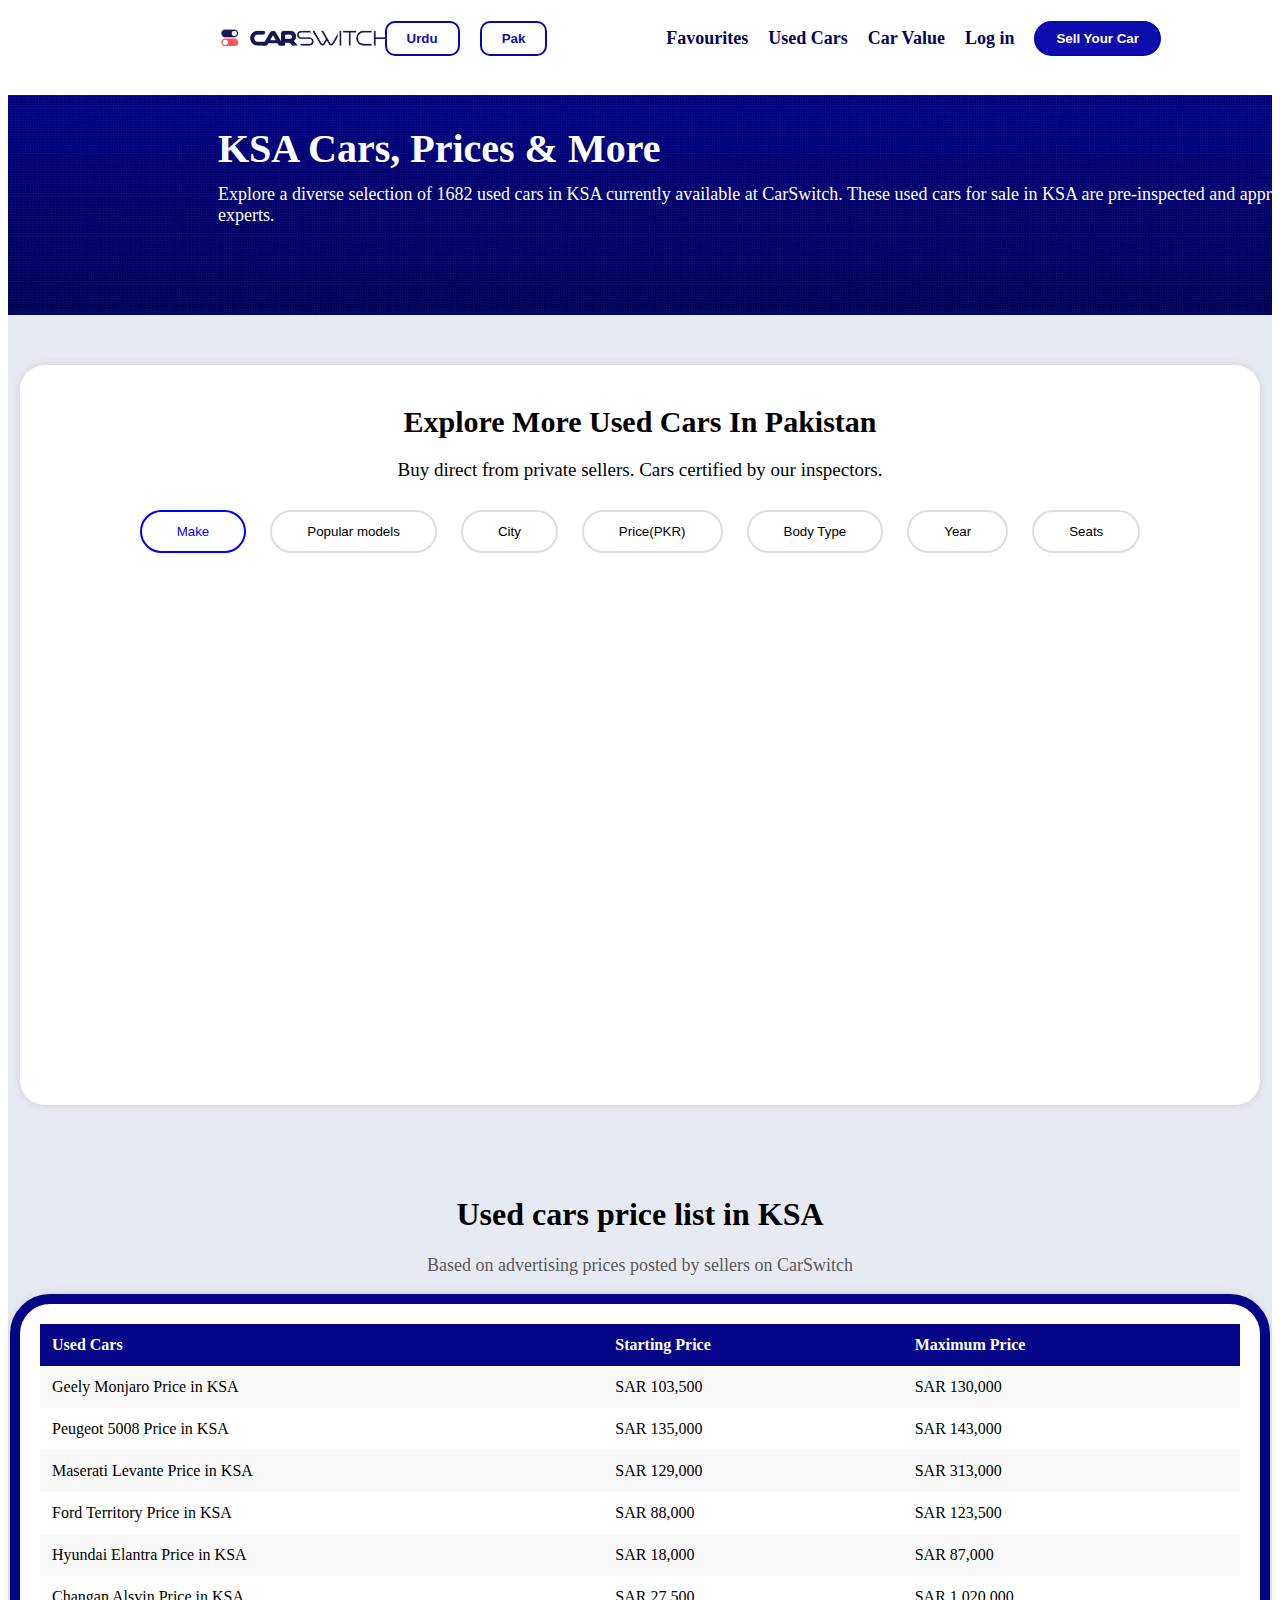
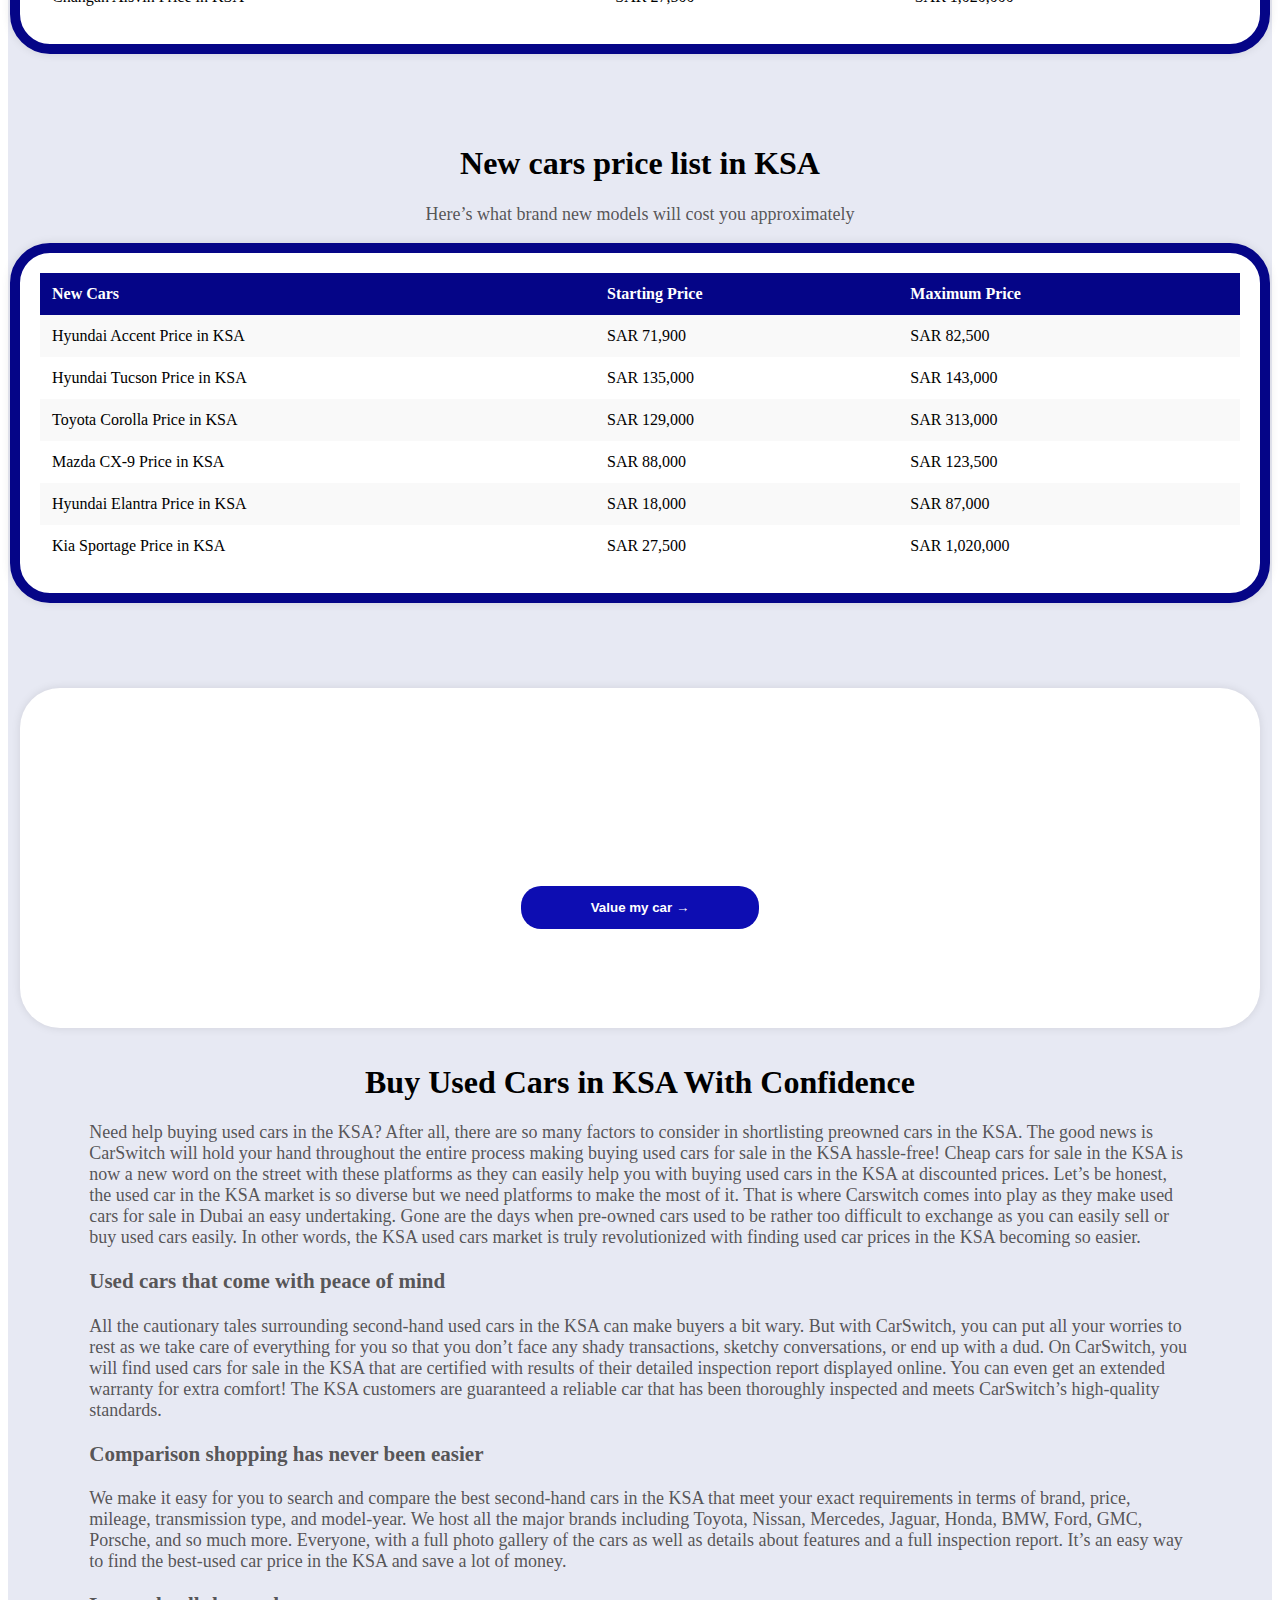
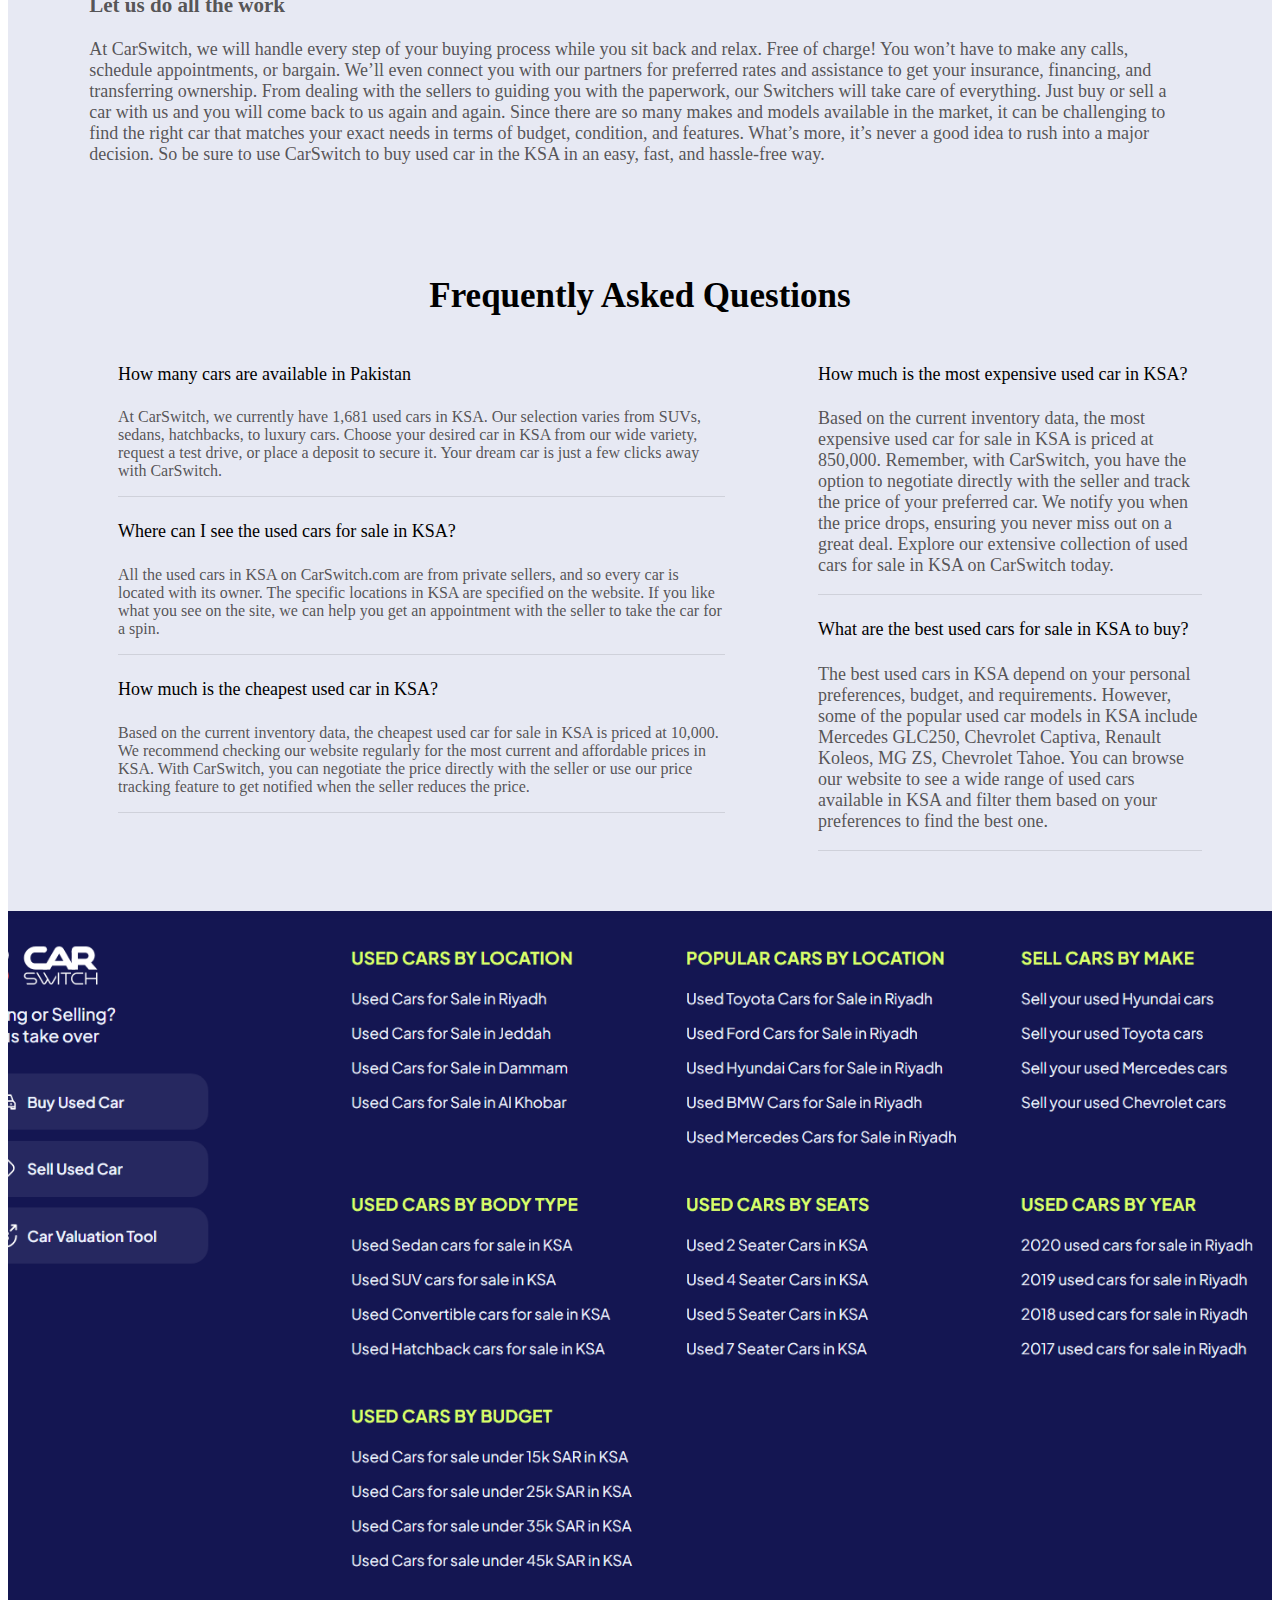
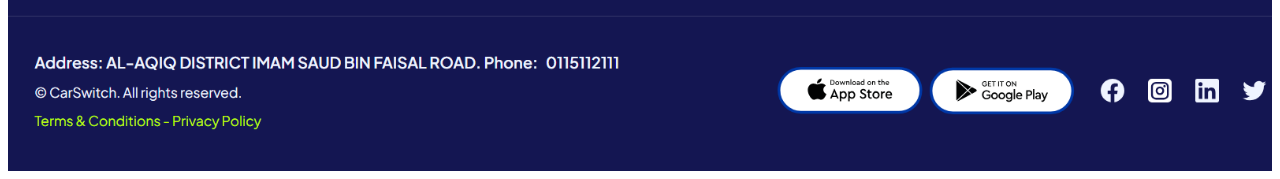
<file: Car Switch/index.html>
<!DOCTYPE html>
<html>
  <head>
    <meta charset="UTF-8">
    <meta name="viewport" content="width=device-width, initial-scale=1.0">
    <title>Car Switch Website</title>
    <link rel="stylesheet" href="carswitchstyles.css">
    <link rel="stylesheet" href="https://cdnjs.cloudflare.com/ajax/libs/OwlCarousel2/2.3.4/assets/owl.carousel.min.css" integrity="sha512-tS3S5qG0BlhnQROyJXvNjeEM4UpMXHrQfTGmbQ1gKmelCxlSEBUaxhRBj/EFTzpbP4RVSrpEikbmdJobCvhE3g==" crossorigin="anonymous" referrerpolicy="no-referrer" />
    <link rel="stylesheet" href="https://cdnjs.cloudflare.com/ajax/libs/OwlCarousel2/2.3.4/assets/owl.theme.default.min.css" integrity="sha512-sMXtMNL1zRzolHYKEujM2AqCLUR9F2C4/05cdbxjjLSRvMQIciEPCQZo++nk7go3BtSuK9kfa/s+a4f4i5pLkw==" crossorigin="anonymous" referrerpolicy="no-referrer" />
  </head>
  <body>
    <header>
      <div class="main">
        <div class="left">
          <div class="c1"><button>Urdu</button></div>
          <div class="c2"><button>Pak</button></div>
        </div>
        <div class="right">
          <div class="c3"><a>Favourites</a></div>
          <div class="c4"><a>Used Cars</a></div>
          <div class="c5"><a>Car Value</a></div>
          <div class="c6"><a>Log in</a></div>
          <div class="c7"><button>Sell Your Car</button></div>
        </div>
      </div>
    </header>
    <div class="second">
      <div class="Heading"><h1>KSA Cars, Prices & More</h1></div>
      <div class="Paragraph">
        <p>
          Explore a diverse selection of 1682 used cars in KSA currently
          available at CarSwitch. These used cars for sale in KSA are
          pre-inspected and approved by our car <br />experts.
        </p>
      </div>
    </div>
    <div class="mainbgc">
      <div class="bgc">
        <div class="explore">
          <h1>Explore More Used Cars In Pakistan</h1>
          <p>
            Buy direct from private sellers. Cars certified by our inspectors.
          </p>
          <button class="button1">Make</button>
          <button>Popular models</button>
          <button>City</button>
          <button>Price(PKR)</button>
          <button>Body Type</button>
          <button>Year</button>
          <button>Seats</button>
          <div class="owl-carousel owl-theme">
            <div class="photobuttons item">
              <button class="mercedes">Mercedes</button>
              <button class="nissan">Nissan</button>
              <button class="porshe">Porshe</button>
              <button class="rangerover">Range Rover</button>
              <button class="toyota">Toyota</button>
              <button class="bmw">BMW</button>
              <button class="mitsubishi">Mitsubishi</button>
              <button class="hyundai">Hyundai</button>
            </div>
            <div class="photobuttons2 item">
              <button class="volkswagen">volkswagen</button>
              <button class="audi">audi</button>
              <button class="mg">MG</button>
              <button class="lamborghini">Lamborghini</button>
              <button class="lexus">Lexus</button>
              <button class="honda">Honda</button>
              <button class="tesla">Tesla</button>
              <button class="jeep">JEEP</button>
            </div>
          </div>
          <!-- <div class="photobuttons2">
          </div> -->
        </div>
      </div>
      <h1>Used cars price list in KSA</h1>
      <p class="paar">
        Based on advertising prices posted by sellers on CarSwitch
      </p>
      <div class="tablediv">
        <div class="tablediv2">
          <table>
            <tr>
              <th>Used Cars</th>
              <th>Starting Price</th>
              <th>Maximum Price</th>
            </tr>
            <tr>
              <td>Geely Monjaro Price in KSA</td>
              <td>SAR 103,500</td>
              <td>SAR 130,000</td>
            </tr>
            <tr>
              <td>Peugeot 5008 Price in KSA</td>
              <td>SAR 135,000</td>
              <td>SAR 143,000</td>
            </tr>
            <tr>
              <td>Maserati Levante Price in KSA</td>
              <td>SAR 129,000</td>
              <td>SAR 313,000</td>
            </tr>
            <tr>
              <td>Ford Territory Price in KSA</td>
              <td>SAR 88,000</td>
              <td>SAR 123,500</td>
            </tr>
            <tr>
              <td>Hyundai Elantra Price in KSA</td>
              <td>SAR 18,000</td>
              <td>SAR 87,000</td>
            </tr>
            <tr>
              <td>Changan Alsvin Price in KSA</td>
              <td>SAR 27,500</td>
              <td>SAR 1,020,000</td>
            </tr>
          </table>
        </div>
      </div>
      <h1>New cars price list in KSA</h1>
      <p class="paar">
        Here’s what brand new models will cost you approximately
      </p>
      <div class="tablediv">
        <div class="tablediv2">
          <table>
            <tr>
              <th>New Cars</th>
              <th>Starting Price</th>
              <th>Maximum Price</th>
            </tr>
            <tr>
              <td>Hyundai Accent Price in KSA</td>
              <td>SAR 71,900</td>
              <td>SAR 82,500</td>
            </tr>
            <tr>
              <td>Hyundai Tucson Price in KSA</td>
              <td>SAR 135,000</td>
              <td>SAR 143,000</td>
            </tr>
            <tr>
              <td>Toyota Corolla Price in KSA</td>
              <td>SAR 129,000</td>
              <td>SAR 313,000</td>
            </tr>
            <tr>
              <td>Mazda CX-9 Price in KSA</td>
              <td>SAR 88,000</td>
              <td>SAR 123,500</td>
            </tr>
            <tr>
              <td>Hyundai Elantra Price in KSA</td>
              <td>SAR 18,000</td>
              <td>SAR 87,000</td>
            </tr>
            <tr>
              <td>Kia Sportage Price in KSA</td>
              <td>SAR 27,500</td>
              <td>SAR 1,020,000</td>
            </tr>
          </table>
        </div>
      </div>
      <div class="carvaluation">
        <div class="Carvaluationdiv">
          <h1>Car prices in KSA - Free car valuation tool</h1>
          <p>
            Considering to buy or sell a car in KSA? Don't make a decision
            without using our advanced car valuator. Engineered with data from
            thousands of transactions, this powerful tool provides precise value
            assessments for any vehicle. Check the value of the KSA today and
            approach your transaction with unmatched confidence and knowledge.
          </p>
          <button>Value my car &rarr;</button>
        </div>
      </div>
      <h1>Buy Used Cars in KSA With Confidence</h1>
      <div class="Multiplepara">
        <div class="para1">
          <p>
            Need help buying used cars in the KSA? After all, there are so many
            factors to consider in shortlisting preowned cars in the KSA. The
            good news is CarSwitch will hold your hand throughout the entire
            process making buying used cars for sale in the KSA hassle-free!
            Cheap cars for sale in the KSA is now a new word on the street with
            these platforms as they can easily help you with buying used cars in
            the KSA at discounted prices. Let’s be honest, the used car in the
            KSA market is so diverse but we need platforms to make the most of
            it. That is where Carswitch comes into play as they make used cars
            for sale in Dubai an easy undertaking. Gone are the days when
            pre-owned cars used to be rather too difficult to exchange as you
            can easily sell or buy used cars easily. In other words, the KSA
            used cars market is truly revolutionized with finding used car
            prices in the KSA becoming so easier.
          </p>
        </div>
        <div class="para2">
          <h3 class="headingss">Used cars that come with peace of mind</h3>
          <p>
            All the cautionary tales surrounding second-hand used cars in the
            KSA can make buyers a bit wary. But with CarSwitch, you can put all
            your worries to rest as we take care of everything for you so that
            you don’t face any shady transactions, sketchy conversations, or end
            up with a dud. On CarSwitch, you will find used cars for sale in the
            KSA that are certified with results of their detailed inspection
            report displayed online. You can even get an extended warranty for
            extra comfort! The KSA customers are guaranteed a reliable car that
            has been thoroughly inspected and meets CarSwitch’s high-quality
            standards.
          </p>
        </div>
        <div class="para3">
          <h3>Comparison shopping has never been easier</h3>
          <p>
            We make it easy for you to search and compare the best second-hand
            cars in the KSA that meet your exact requirements in terms of brand,
            price, mileage, transmission type, and model-year. We host all the
            major brands including Toyota, Nissan, Mercedes, Jaguar, Honda, BMW,
            Ford, GMC, Porsche, and so much more. Everyone, with a full photo
            gallery of the cars as well as details about features and a full
            inspection report. It’s an easy way to find the best-used car price
            in the KSA and save a lot of money.
          </p>
        </div>
        <div class="para4">
          <h3>Let us do all the work</h3>
          <p>
            At CarSwitch, we will handle every step of your buying process while
            you sit back and relax. Free of charge! You won’t have to make any
            calls, schedule appointments, or bargain. We’ll even connect you
            with our partners for preferred rates and assistance to get your
            insurance, financing, and transferring ownership. From dealing with
            the sellers to guiding you with the paperwork, our Switchers will
            take care of everything. Just buy or sell a car with us and you will
            come back to us again and again. Since there are so many makes and
            models available in the market, it can be challenging to find the
            right car that matches your exact needs in terms of budget,
            condition, and features. What’s more, it’s never a good idea to rush
            into a major decision. So be sure to use CarSwitch to buy used car
            in the KSA in an easy, fast, and hassle-free way.
          </p>
        </div>
      </div>
      <h1 style="font-weight: bolder;font-size: 35px;">Frequently Asked Questions</h1>
      <div class="howcontainer">
        <div class="how">
          <h4>How many cars are available in Pakistan</h4>
          <p>
            At CarSwitch, we currently have 1,681 used cars in KSA. Our
            selection varies from SUVs, sedans, hatchbacks, to luxury cars.
            Choose your desired car in KSA from our wide variety, request a test
            drive, or place a deposit to secure it. Your dream car is just a few
            clicks away with CarSwitch.
          </p>
          <hr />
          <h4>Where can I see the used cars for sale in KSA?</h4>
          <p>All the used cars in KSA on CarSwitch.com are from private sellers, and so every car is located with its owner. The specific locations in KSA are specified on the website. If you like what you see on the site, we can help you get an appointment with the seller to take the car for a spin.</p>
          <hr />
          <h4>How much is the cheapest used car in KSA?</h4>
          <p>Based on the current inventory data, the cheapest used car for sale in KSA is priced at 10,000. We recommend checking our website regularly for the most current and affordable prices in KSA. With CarSwitch, you can negotiate the price directly with the seller or use our price tracking feature to get notified when the seller reduces the price.</p>
          <hr />
          </div>
          <div class="how2">
            <h4>How much is the most expensive used car in KSA?</h4>
            <p>Based on the current inventory data, the most expensive used car for sale in KSA is priced at 850,000. Remember, with CarSwitch, you have the option to negotiate directly with the seller and track the price of your preferred car. We notify you when the price drops, ensuring you never miss out on a great deal. Explore our extensive collection of used cars for sale in KSA on CarSwitch today.</p>
            <hr />
            <h4>What are the best used cars for sale in KSA to buy?</h4>
            <p>The best used cars in KSA depend on your personal preferences, budget, and requirements. However, some of the popular used car models in KSA include Mercedes GLC250, Chevrolet Captiva, Renault Koleos, MG ZS, Chevrolet Tahoe. You can browse our website to see a wide range of used cars available in KSA and filter them based on your preferences to find the best one.</p>
      
            <hr />
          </div>
        </div>
      </div>
    </div>
    <div class="thend">
    </div>
    <div class="thend2"></div>
    <script>
      // document.addEventListener('DOMContentLoaded', () => {
      //   fetch('data.json')
      //     .then(response => response.json())
      //     .then(data => {
      //       const photobuttons = document.querySelector('.photobuttons');
            
      //       data.cars.forEach(car => {
      //         const button = document.createElement('button');
      //         button.className = car.buttonClass;
      //         button.textContent = car.make;
      //         button.style.backgroundImage = url(${car.image});
      //         photobuttons.appendChild(button);
      //       });
      //     })
      //     .catch(error => console.error('Error loading the data:', error));
      // });
    </script>
    
    <script src="https://cdnjs.cloudflare.com/ajax/libs/jquery/3.7.1/jquery.min.js" integrity="sha512-v2CJ7UaYy4JwqLDIrZUI/4hqeoQieOmAZNXBeQyjo21dadnwR+8ZaIJVT8EE2iyI61OV8e6M8PP2/4hpQINQ/g==" crossorigin="anonymous" referrerpolicy="no-referrer"></script>
    <script src="https://cdnjs.cloudflare.com/ajax/libs/OwlCarousel2/2.3.4/owl.carousel.min.js" integrity="sha512-bPs7Ae6pVvhOSiIcyUClR7/q2OAsRiovw4vAkX+zJbw3ShAeeqezq50RIIcIURq7Oa20rW2n2q+fyXBNcU9lrw==" crossorigin="anonymous" referrerpolicy="no-referrer"></script>
    <script>
      $('.owl-carousel').owlCarousel({
          loop:true,
          margin:10,
          nav:true,
          responsive:{
              0:{
                  items:1
              },
              600:{
                  items:1
              },
              1000:{
                  items:1
              }
          }
      })
    </script>
  </body>
</html>
</file>
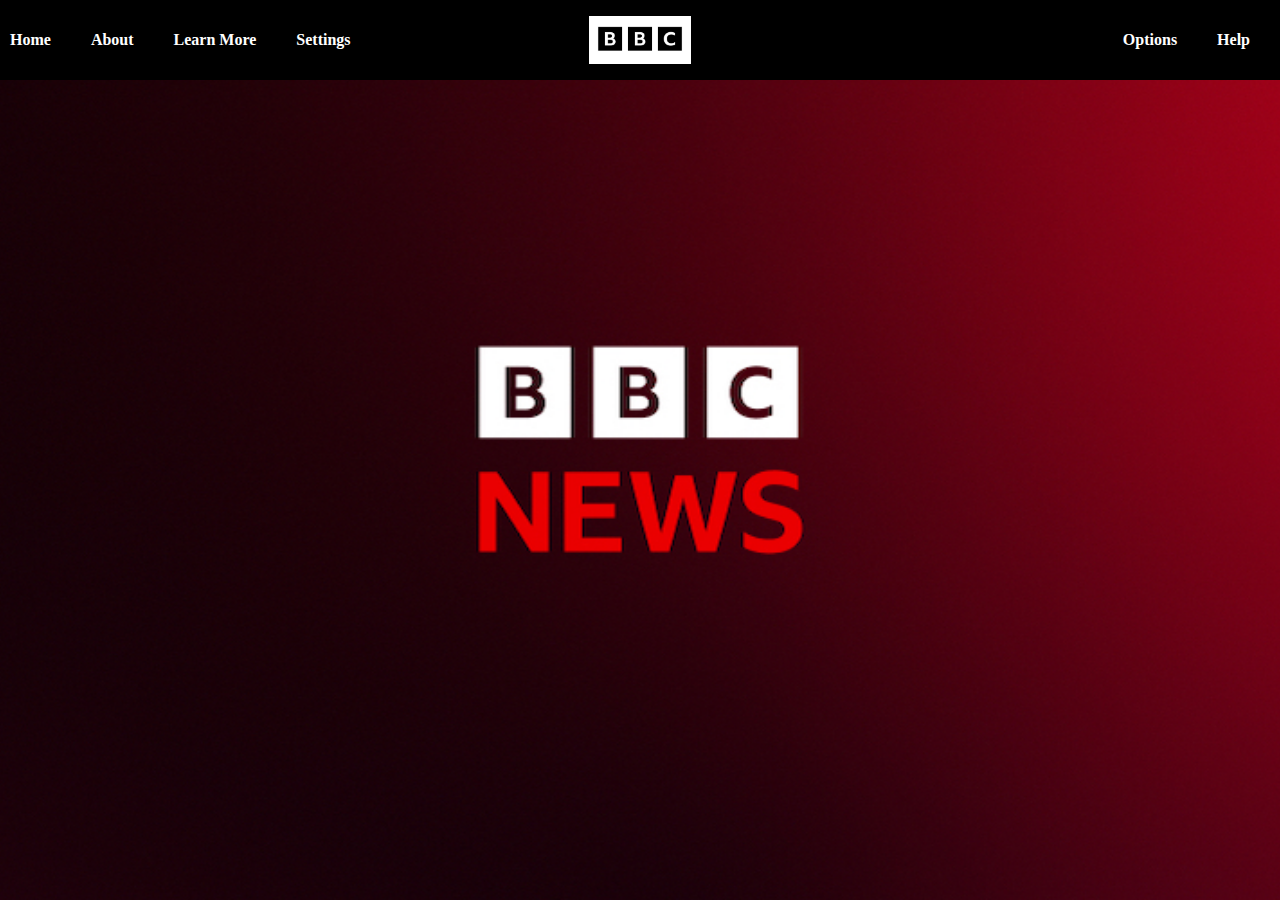
<file: Car Switch/bbc.html>
<!DOCTYPE html>
<html>
  <head>
    <title>Div</title>
    <style>
      body {
        margin: 0;
        padding: 0;
        min-height: 100vh;
        background-image: url("background.jpg");
        background-size: cover;
        background-position: center;
        background-repeat: no-repeat;
      }
      .Main {
        width: 100%;
        height: 80px;
        margin: 0;
        padding: 0;
        background-color: black;
        display: flex;
        justify-content: space-between;
        align-items: center;
        background-image: url("bbc.png");
        background-size: 8%;
        background-position: center;
        background-repeat: no-repeat;
      }
      .left,
      .right {
        display: flex;
      }
      .left div,
      .right div {
        color: white;
        float: left;
        display: flex;
        align-items: center;
        justify-content: center;
        font-weight: bold;
        height: 80px;
        padding-left: 10px;
        padding-right: 30px;
      }
      .c1 {
        color: white;
        float: left;
        display: flex;
        align-items: center;
        justify-content: center;
        font-weight: bold;
        height: 80px;
        padding-left: 10px;
        padding-right: 30px;
      }
      .c2 {
        color: white;
        float: left;
        display: flex;
        align-items: center;
        justify-content: center;
        font-weight: bold;
        height: 80px;
        padding-right: 30px;
      }
      .c3 {
        color: white;
        float: left;
        display: flex;
        align-items: center;
        justify-content: center;
        font-weight: bold;
        height: 80px;
        padding-right: 30px;
      }
      .c4 {
        color: white;
        float: left;
        display: flex;
        align-items: center;
        justify-content: center;
        font-weight: bold;
        height: 80px;
      }
      .Main div a {
        color: white;
        text-decoration: none;
        font-weight: bold;
        cursor: pointer;
      }
      .Main div a:hover {
        transition: 1s;
        color: antiquewhite;
        text-decoration: underline;
      }
      .Main div a:active {
        transition: 0.1s;
        color: aquamarine;
      }
    </style>
  </head>
  <body>
    <div class="Main">
      <div class="left">
        <div class="c1"><a href="#">Home</a></div>
        <div class="c2"><a href="#">About</a></div>
        <div class="c3"><a href="#">Learn More</a></div>
        <div class="c4"><a href="#">Settings</a></div>
      </div>
      <div class="right">
        <div class="c4"><a href="#">Options</a></div>
        <div class="c5"><a href="#">Help</a></div>
      </div>
    </div>
  </body>
</html>
</file>
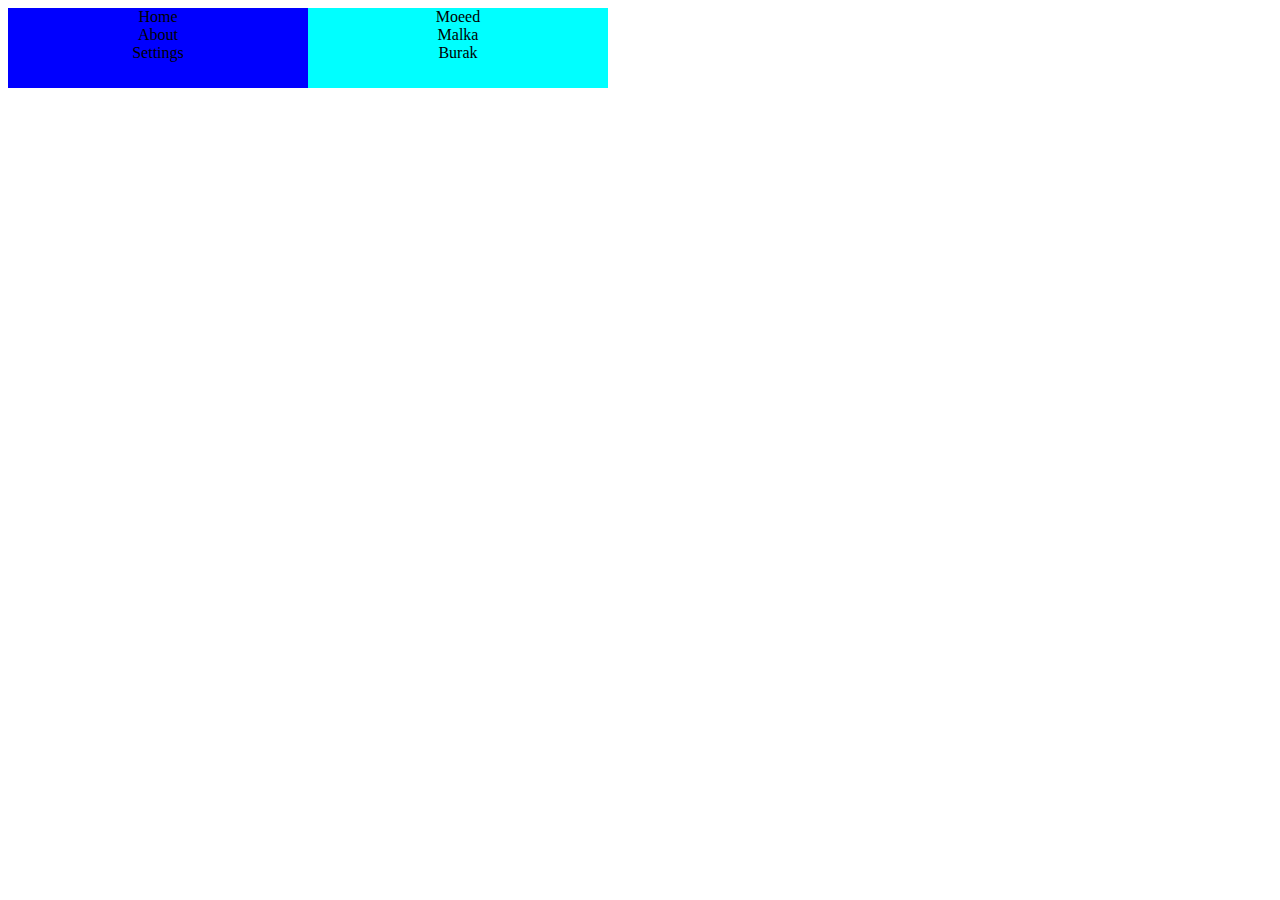
<file: Car Switch/divpractice2.html>
<!DOCTYPE html>
<html>
  <head>
    <title>DIV</title>
    <style>
      .Main {
        width: 600px;
        height: 80px;
      }
      .r1c1 {
        width: 300px;
        height: 80px;
        float: left;
        background-color: blue;
        text-align: center;
      }
      .r1c2 {
        width: 300px;
        height: 80px;
        float: right;
        background-color: aqua;
        text-align: center;
      }
    </style>
  </head>
  <body>
    <div class="Main">
      <div class="r1c1">
        <div>Home</div>
        <div>About</div>
        <div>Settings</div>
      </div>
      <div class="r1c2">
        <div>Moeed</div>
        <div>Malka</div>
        <div>Burak</div>
      </div>
    </div>
  </body>
</html>
</file>
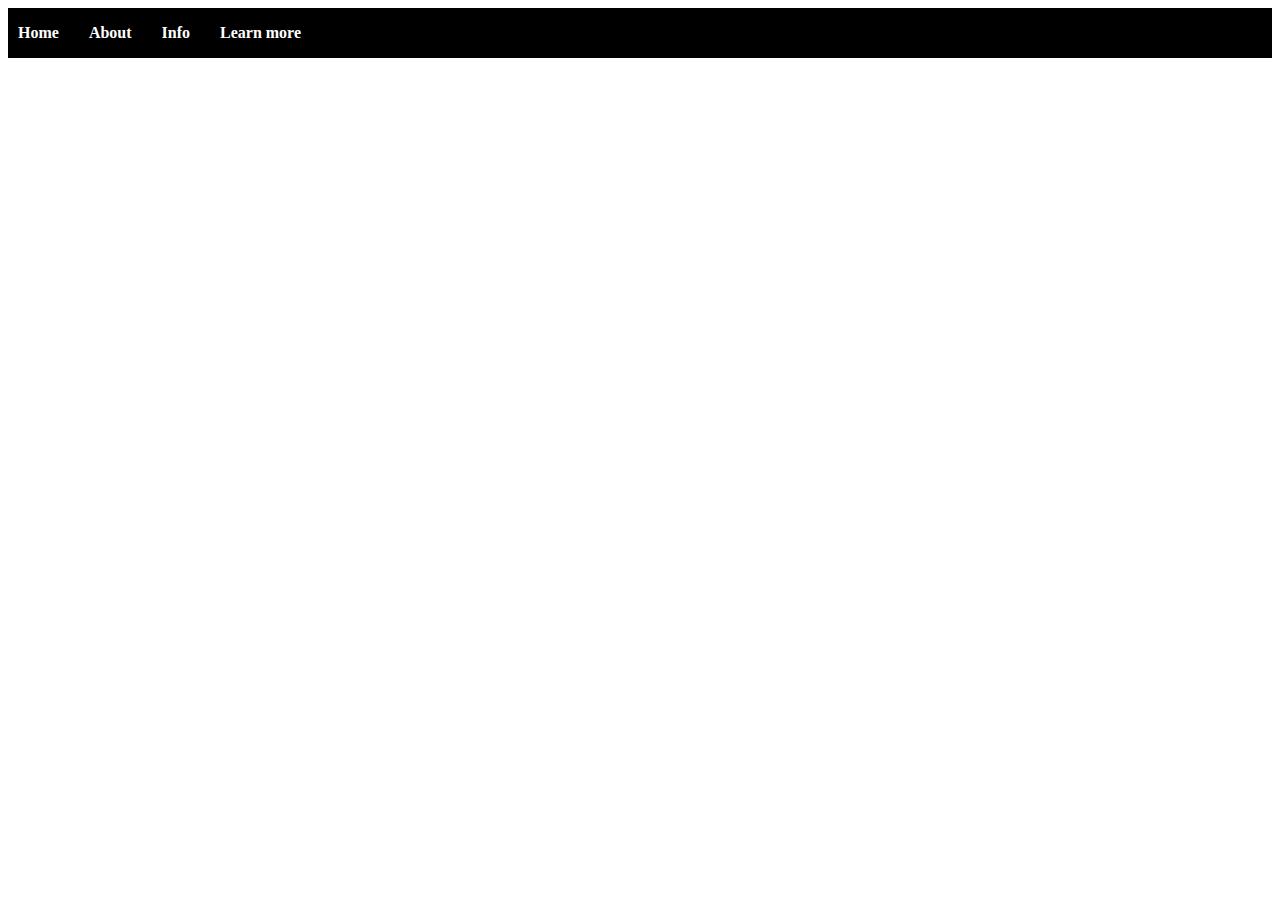
<file: Car Switch/divpractice3.html>
<!DOCTYPE html>
<html>
  <head>
    <title>div navbar</title>
    <style>
      .main {
        width: 100%;
        height: 50px;
        background-color: black;
        margin: 0;
        padding: 0;
      }
      .r1c1 {
        float: left;
        color: white;
        font-weight: bold;
        padding-left: 10px;
        padding-right: 30px;
        height: 50px;
        display: flex;
        align-items: center;
        justify-content: center;
        cursor: pointer;
      }
      .r1c2 {
        float: left;
        color: white;
        font-weight: bold;
        height: 50px;
        padding-right: 30px;
        display: flex;
        align-items: center;
        justify-content: center;
        cursor: pointer;
      }
      .r1c3 {
        float: left;
        color: white;
        font-weight: bold;
        height: 50px;
        padding-right: 30px;
        display: flex;
        align-items: center;
        justify-content: center;
        cursor: pointer;
      }
      .r1c4 {
        float: left;
        color: white;
        font-weight: bold;
        height: 50px;
        display: flex;
        align-items: center;
        justify-content: center;
        cursor: pointer;
      }
      .main div a {
        color: white;
        font-weight: bold;
        text-decoration: none;
      }
      .main div a:hover {
        text-decoration: underline;
        transition: 2s;
        color: bisque;
      }
    </style>
  </head>
  <body>
    <div class="main">
      <div class="r1c1"><a href="#">Home</a></div>
      <div class="r1c2"><a href="#">About</a></div>
      <div class="r1c3"><a href="#">Info</a></div>
      <div class="r1c4"><a href="#">Learn more</a></div>
    </div>
  </body>
</html>
</file>
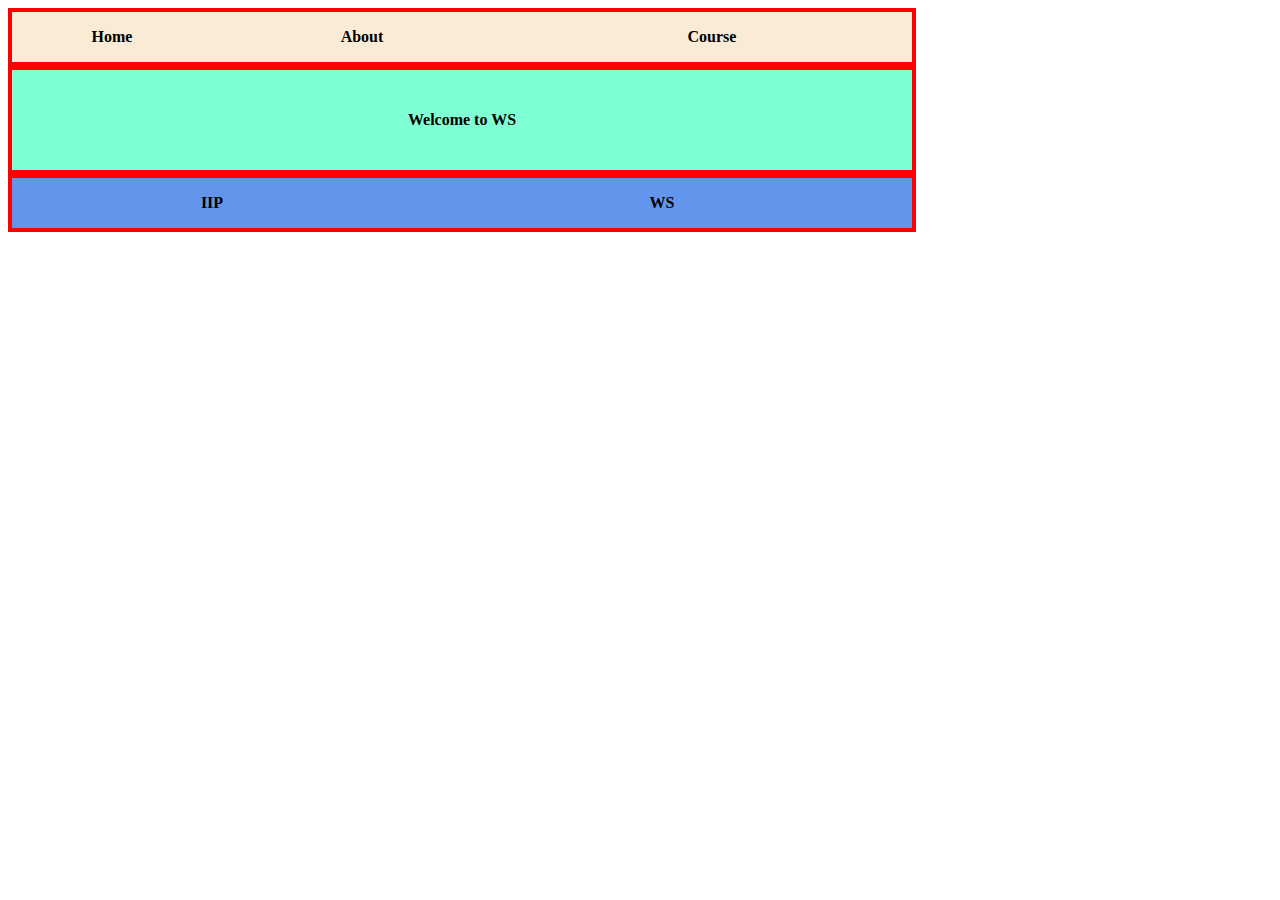
<file: New Practice For CSS/css1.html>
<!DOCTYPE html>
<html>
  <head>
    <title>CSS Practice</title>
    <style>
      .main {
        width: 900px;
        height: 200px;
      }
      .row1 {
        width: 900px;
        height: 50px;
        border: 4px solid red;
      }
      .row2 {
        width: 900px;
        height: 100px;
        text-align: center;
        justify-content: center;
        display: flex;
        align-items: center;
        background-color: aquamarine;
        font-weight: bolder;
        border: 4px solid red;
      }
      .row3 {
        width: 900px;
        height: 50px;
        border: 4px solid red;
      }
      .r1c1 {
        float: left;
        background-color: antiquewhite;
        font-weight: bolder;
        width: 200px;
        height: 50px;
        justify-content: center;
        display: flex;
        align-items: center;
      }
      .r1c2 {
        float: left;
        background-color: antiquewhite;
        font-weight: bolder;
        width: 300px;
        height: 50px;
        justify-content: center;
        display: flex;
        align-items: center;
      }
      .r1c3 {
        background-color: antiquewhite;
        font-weight: bolder;
        width: 400px;
        height: 50px;
        justify-content: center;
        display: flex;
        align-items: center;
      }
      .r3c1 {
        float: left;
        display: flex;
        font-weight: bolder;
        width: 400px;
        height: 50px;
        justify-content: center;
        align-items: center;
        background-color: cornflowerblue;
      }
      .r3c2 {
        float: right;
        display: flex;
        font-weight: bolder;
        width: 500px;
        height: 50px;
        justify-content: center;
        align-items: center;
        background-color: cornflowerblue;
      }
    </style>
  </head>
  <body>
    <div class="main">
      <div class="row1">
        <div class="r1c1">Home</div>
        <div class="r1c2">About</div>
        <div class="r1c3">Course</div>
      </div>
      <div class="row2">Welcome to WS</div>
      <div class="row3">
        <div class="r3c1">IIP</div>
        <div class="r3c2">WS</div>
      </div>
    </div>
  </body>
</html>
</file>
<file: Car Switch/carswitchstyles.css>
.main {
  background-color: white;
  width: 100%;
  height: 60px;
  margin: 0px;
  padding: 0px;
  display: flex;
  justify-content: space-between;
  align-items: center;
  background-image: url("carswitch.png");
  background-position: 200px center;
  background-repeat: no-repeat;
  background-size: 15%;
}
.left {
  display: flex;
  margin-left: 29%;
}
.right {
  display: flex;
  margin-right: 8%;
}
.left div,
.right div {
  color: rgb(4, 4, 86);
  float: left;
  display: flex;
  align-items: center;
  justify-content: center;
  font-weight: bold;
  height: 80px;
  padding-left: 10px;
  padding-right: 10px;
  font-size: 18px;
}

.left div button {
  color: rgb(14, 14, 174);
  float: left;
  padding-left: 20px;
  padding-right: 20px;
  padding-top: 8px;
  padding-bottom: 8px;
  background-color: white;
  border-color: rgb(6, 6, 182);
  border-style: solid;
  border-radius: 10px;
  font-weight: bold;
}
.right div button {
  color: white;
  float: left;
  padding-left: 20px;
  padding-right: 20px;
  padding-top: 8px;
  padding-bottom: 8px;
  background-color: rgb(14, 14, 174);
  border-color: rgb(6, 6, 182);
  border-style: solid;
  border-radius: 20px;
  font-weight: bold;
}
.right div {
  font-weight: bold;
}
.second {
  height: 220px;
  width: 100%;
  background-image: url("bgdiv.jpg");
  background-position: top;
}
.Heading {
  color: white;
  font-weight: bolder;
  position: relative;
  font-size: 20px;
  left: 210px;
  top: 30px;
}
.Paragraph {
  color: white;
  position: relative;
  left: 210px;
  top: 15px;
  font-size: 18px;
}
.mainbgc {
  background-color: rgb(231, 233, 243);
  padding: 50px 0;
  text-align: center;
}
.bgc {
  display: flex;
  justify-content: center;
  padding-bottom: 70px;
}
.explore {
  background-color: white;
  padding: 20px;
  width: 400px;
  box-shadow: 0 0 10px rgba(0, 0, 0, 0.1);
  border-radius: 25px;
  width: 1200px;
  height: 700px;
}
.explore h1 {
  font-size: 30px;
}
.explore p {
  font-size: 19px;
}

.explore button {
  background-color: white;
  border-radius: 25px;
  padding-right: 35px;
  padding-left: 35px;
  padding-top: 12px;
  padding-bottom: 12px;
  margin: 10px;
  border: 2px solid rgb(227, 220, 220);
  cursor: pointer;
}
.explore .button1 {
  background-color: white;
  border-radius: 25px;
  padding-right: 35px;
  padding-left: 35px;
  padding-top: 12px;
  padding-bottom: 12px;
  margin: 10px;
  border: 2px solid blue;
  color: blue;
}
.photobuttons {
  padding-top: 40px;
  display: flex;
  flex-wrap: wrap;
  gap: 10px;
  justify-content: center;
}
.explore .photobuttons button {
  border: 2px solid rgb(227, 220, 220);
  border-radius: 25px;
  padding-right: 100px;
  padding-left: 85px;
  padding-top: 120px;
  padding-bottom: 20px;
  text-align: center;
  flex: 1 1 200px;
  max-width: 250px;
  font-size: 16px;
  background-position: center top;
  background-repeat: no-repeat;
  background-size: 150px 120px;
  white-space: nowrap;
}

.photobuttons .mercedes {
  background-image: url("mercedes.png");
  background-size: 60px 60px;
}

.photobuttons .nissan {
  background-image: url("nissan.png");
  background-size: 60px 60px;
}

.photobuttons .porshe {
  background-image: url("porshe.png");
  background-size: 60px 60px;
}

.photobuttons .rangerover {
  background-image: url("rangerover.png");
  background-size: 60px 60px;
}

.photobuttons .toyota {
  background-image: url("toyota.png");
  background-size: 60px 60px;
}

.photobuttons .bmw {
  background-image: url("bmw.png");
  background-size: 60px 60px;
}

.photobuttons .mitsubishi {
  background-image: url("mitsubishi.png");
  background-size: 60px 60px;
}

.photobuttons .hyundai {
  background-image: url("hyundai.png");
  background-size: 60px 60px;
}

.photobuttons2 {
  padding-top: 40px;
  display: flex;
  flex-wrap: wrap;
  gap: 10px;
  justify-content: center;
}
.explore .photobuttons2 button {
  border: 2px solid rgb(227, 220, 220);
  border-radius: 25px;
  padding-right: 100px;
  padding-left: 85px;
  padding-top: 120px;
  padding-bottom: 20px;
  text-align: center;
  flex: 1 1 200px;
  max-width: 250px;
  font-size: 16px;
  background-position: center top;
  background-repeat: no-repeat;
  background-size: 150px 120px;
}

.photobuttons2 .volkswagen {
  background-image: url("volkswagen.png");
  background-size: 60px 60px;
}

.photobuttons2 .audi {
  background-image: url("audi.png");
  background-size: 60px 60px;
}

.photobuttons2 .mg {
  background-image: url("mg.png");
  background-size: 60px 60px;
}

.photobuttons2 .lamborghini {
  background-image: url("lamborghini.png");
  background-size: 60px 60px;
}

.photobuttons2 .lexus {
  background-image: url("lexus.jpg");
  background-size: 60px 60px;
}

.photobuttons2 .honda {
  background-image: url("honda.png");
  background-size: 60px 60px;
}

.photobuttons2 .tesla {
  background-image: url("tesla.png");
  background-size: 60px 60px;
}

.photobuttons2 .jeep {
  background-image: url("jeep.jpg");
  background-size: 60px 60px;
}
.paar {
  font-size: large;
  color: rgba(39, 37, 37, 0.774);
}
.tablediv {
  display: flex;
  justify-content: center;
  padding-bottom: 70px;
}
.tablediv2 {
  background-color: white;
  padding: 20px;
  width: 400px;
  box-shadow: 0 0 10px rgba(0, 0, 0, 0.1);
  border-radius: 25px;
  max-width: 1200px;
  width: 100%;
  height: 300px;
  border: 10px solid rgb(5, 5, 135);
  border-radius: 40px;
}
table {
  width: 100%;
  border-collapse: collapse;
}

th,
td {
  text-align: left;
  padding: 12px;
}

th {
  background-color: rgb(5, 5, 135);
  color: white;
}

tr:nth-child(even) {
  background-color: #f9f9f9;
}
.carvaluation {
  display: flex;
  justify-content: center;
  align-items: center;

  width: 100%;
  padding: 20px 0;
  height: 330px;
}

.Carvaluationdiv {
  background-image: url(randommmm.png);
  background-attachment: fixed;
  background-size: cover;
  background-repeat: no-repeat;
  background-position: center;
  padding: 20px;
  box-shadow: 0 0 10px rgba(0, 0, 0, 0.1);
  border-radius: 40px;
  max-width: 1200px;
  width: 100%;
  height: 300px;
  background-color: white;
  display: flex;
  flex-direction: column;
  align-items: center;
  text-align: center;
}
.Carvaluationdiv h1 {
  color: white;
}
.Carvaluationdiv p {
  color: white;
  font-size: 18px;
  width: 90%;
  text-align: left;
}
.Carvaluationdiv button {
  background-color: rgb(13, 13, 178);
  color: white;
  border-radius: 20px;
  padding-left: 70px;
  padding-right: 70px;
  padding-top: 14px;
  padding-bottom: 14px;
  border: none;
  font-weight: bold;
}
.para1 {
  color: rgba(39, 37, 37, 0.774);
  font-size: large;
  margin: 0 auto;
  padding: 0 20px;
  width: 90%;
  text-align: left;
}

.Multiplepara {
  padding: 0 20px;
  padding-bottom: 70px;
}
.Headingss {
  text-align: left;
  color: black;
  font-weight: bolder;
  font-family: "Courier New", Courier, monospace;
}
.para2 {
  color: rgba(39, 37, 37, 0.774);
  font-size: large;
  margin: 0 auto;
  padding: 0 20px;
  width: 90%;
  text-align: left;
}
.para3 {
  color: rgba(39, 37, 37, 0.774);
  font-size: large;
  margin: 0 auto;
  padding: 0 20px;
  width: 90%;
  text-align: left;
}
.para4 {
  color: rgba(39, 37, 37, 0.774);
  font-size: large;
  margin: 0 auto;
  padding: 0 20px;
  width: 90%;
  text-align: left;
}
.how {
  color: rgba(39, 37, 37, 0.774);
  font-size: large;
  margin: 0 left;
  padding: 0 20px;
  width: 30vw;
  text-align: left;
  padding-left: 90px;
}
.how p {
  font-size: 16px;
}
.how h4 {
  font-size: 18px;
  font-weight: 500;
}
.howcontainer {
  display: flex;
  justify-content: space-between;
  padding: 0 20px;
  width: 100%;
}

.how,
.how2 {
  width: 48%;
}

.how p {
  font-size: 16px;
}

.how h4,
.how2 h4 {
  font-size: 18px;
  font-weight: 500;
}
.how2 {
  color: rgba(39, 37, 37, 0.774);
  font-size: large;
  margin: 0 left;
  padding: 0 20px;
  width: 30vw;
  text-align: left;
  padding-right: 90px;
}
hr {
  border: none;
  border-top: 1px solid rgba(0, 0, 0, 0.1);
  width: 100%;
  margin: 10px auto;
}
.howcontainer h4 {
  color: black;
  font-weight: 500;
}
.thend {
  background-image: url("big.png");
  background-size: cover; /* Ensures the image covers the container */
  background-position: center; /* Centers the image */
  background-repeat: no-repeat; /* Prevents image repetition */
  width: 100%; /* Ensures the container takes the full width */
  height: 700px; /* Adjust this as needed */
}
.thend2 {
  background-image: url("smol.png");
  background-size: cover; /* Ensures the image covers the container */
  background-position: center; /* Centers the image */
  background-repeat: no-repeat; /* Prevents image repetition */
  width: 100%; /* Ensures the container takes the full width */
  height: 160px; /* Adjust this as needed */
}
</file>
